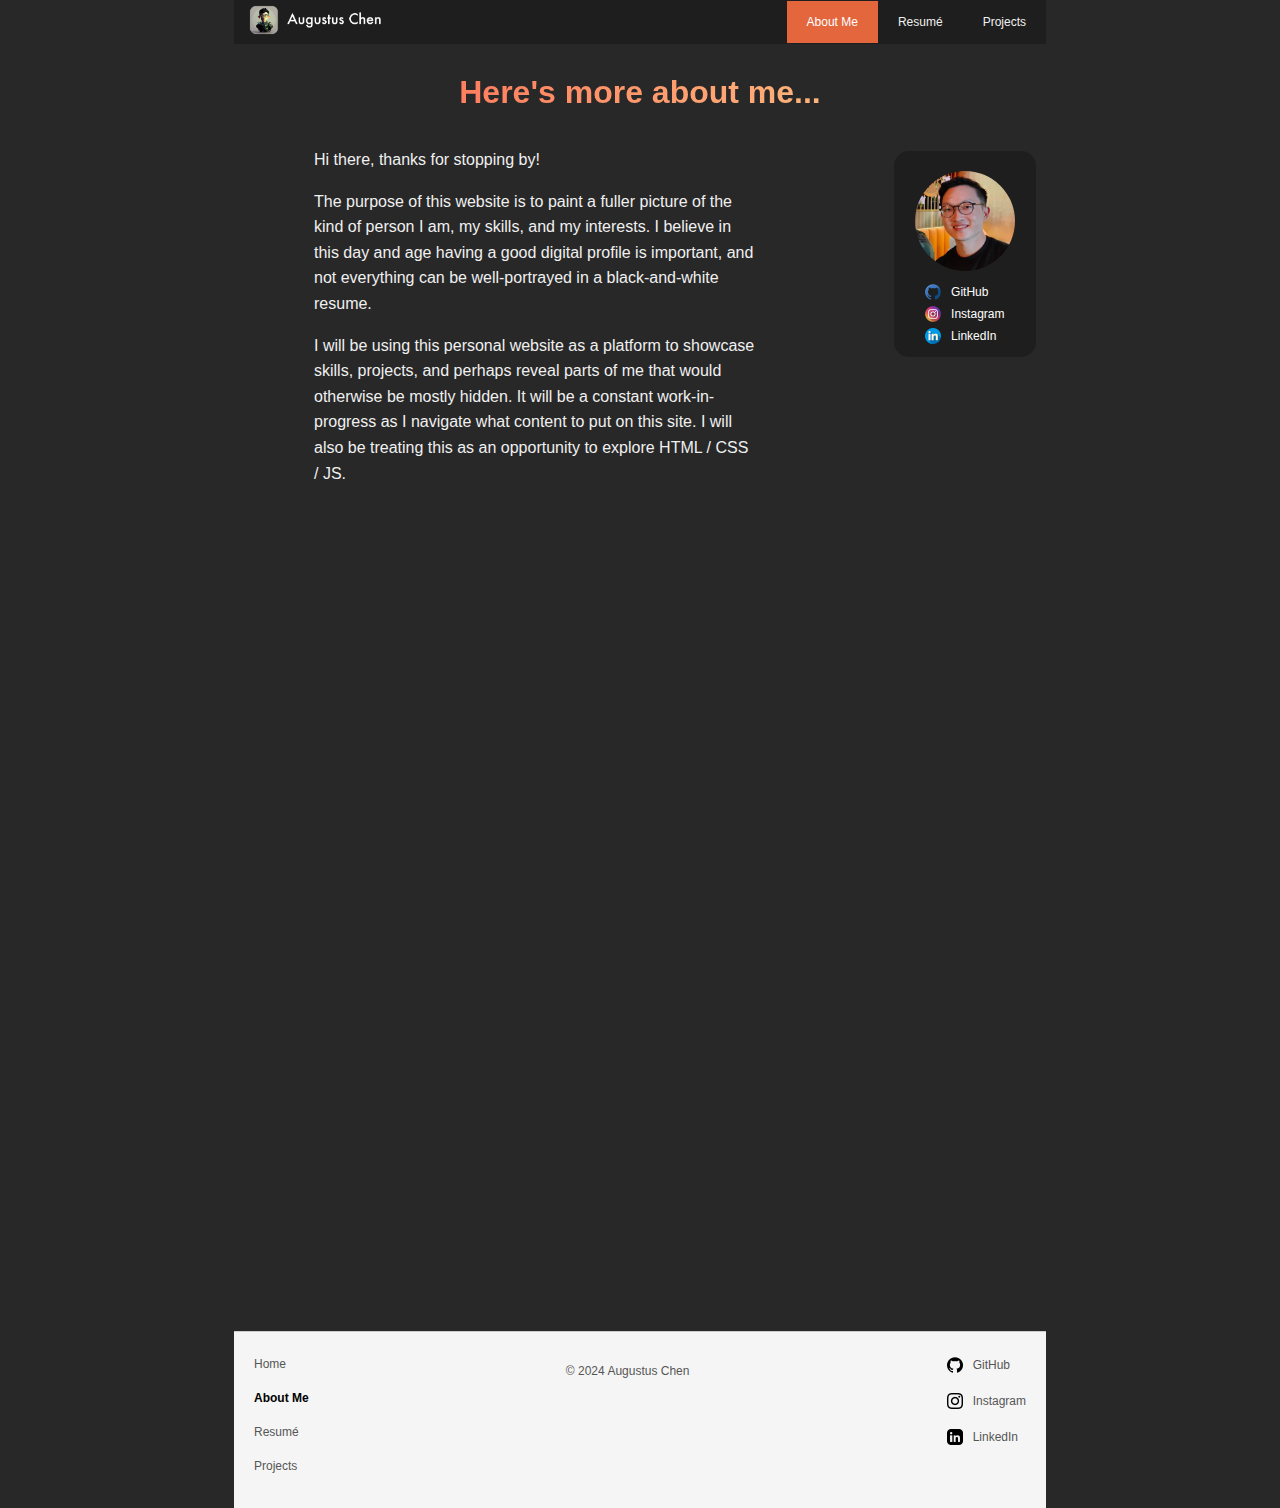
<file: about.html>
<!DOCTYPE html>
<html lang="en">
<head>
    <meta charset="UTF-8">
    <meta name="viewport" content="width=device-width, initial-scale=1.0">
    <title>Augustus Chen - About Me</title>
    <link rel="stylesheet" href="styles.css">
    <link rel="icon" href="./Images/esc_android_robot_5d07d32e-dc8d-4625-8c55-cd14af2682bb.ico" type="image/x-icon">
    <link rel="shortcut icon" href="./Images/esc_android_robot_5d07d32e-dc8d-4625-8c55-cd14af2682bb.ico" type="image/x-icon">
</head>
<body>
    <div class="container">
        <div class="navbar">
            <a href="index.html" class="logo"><img src="./Images/site_logo.png" alt="Logo"></a>
            <div class="nav-links">
                <a href="about.html", class="active">About Me</a>
                <a href="resume.html">Resumé</a>
                <a href="projects.html">Projects</a>
            </div>
        </div>
        <div class="title-container">
            <div class="gradient-text">Here's more about me...</div>
        </div>
        <div class="about-body-container" style="display: flex; align-items: flex-start">
            <div class="text-container" style="width: 80%">
                <div class="text-content">
                    <p>Hi there, thanks for stopping by!</p>
                    <p>The purpose of this website is to paint a fuller picture of the kind of person I am, my skills, and my interests. I believe in this day and age having a good digital profile is important, and not everything can be well-portrayed in a black-and-white resume.</p>
                    <p>I will be using this personal website as a platform to showcase skills, projects, and perhaps reveal parts of me that would otherwise be mostly hidden. It will be a constant work-in-progress as I navigate what content to put on this site. I will also be treating this as an opportunity to explore HTML / CSS / JS.</p>
                </div>
            </div>
            <div class="sidedock-column">
                <div class="sidedock">
                    <img src="./Images/aug_avy_smile.jpg" alt="Profile Image">
                    <div class="socials-links">
                        <a href="https://github.com/csjaugustus" target="_blank">GitHub</a>
                        <a href="http://instagram.com/csjaugustus" target="_blank">Instagram</a>
                        <a href="https://www.linkedin.com/in/augustus-chen-6562b4132/" target="_blank">LinkedIn</a>
                    </div>
                </div>
            </div>
        </div>
        <footer>
            <div class="footer-left">
                <nav>
                    <a href="index.html">Home</a>
                    <a href="about.html", class="active">About Me</a>
                    <a href="resume.html">Resumé</a>
                    <a href="projects.html">Projects</a>
                </nav>
            </div>
            <div class="footer-center">
                <p>&copy; 2024 Augustus Chen</p>
            </div>
            <div class="footer-right">
                <a href="https://github.com/csjaugustus" target="_blank">GitHub</a>
                <a href="http://instagram.com/csjaugustus" target="_blank">Instagram</a>
                <a href="https://www.linkedin.com/in/augustus-chen-6562b4132/" target="_blank">LinkedIn</a>
            </div>
        </footer>
    </div>
</body>
</html>
</file>
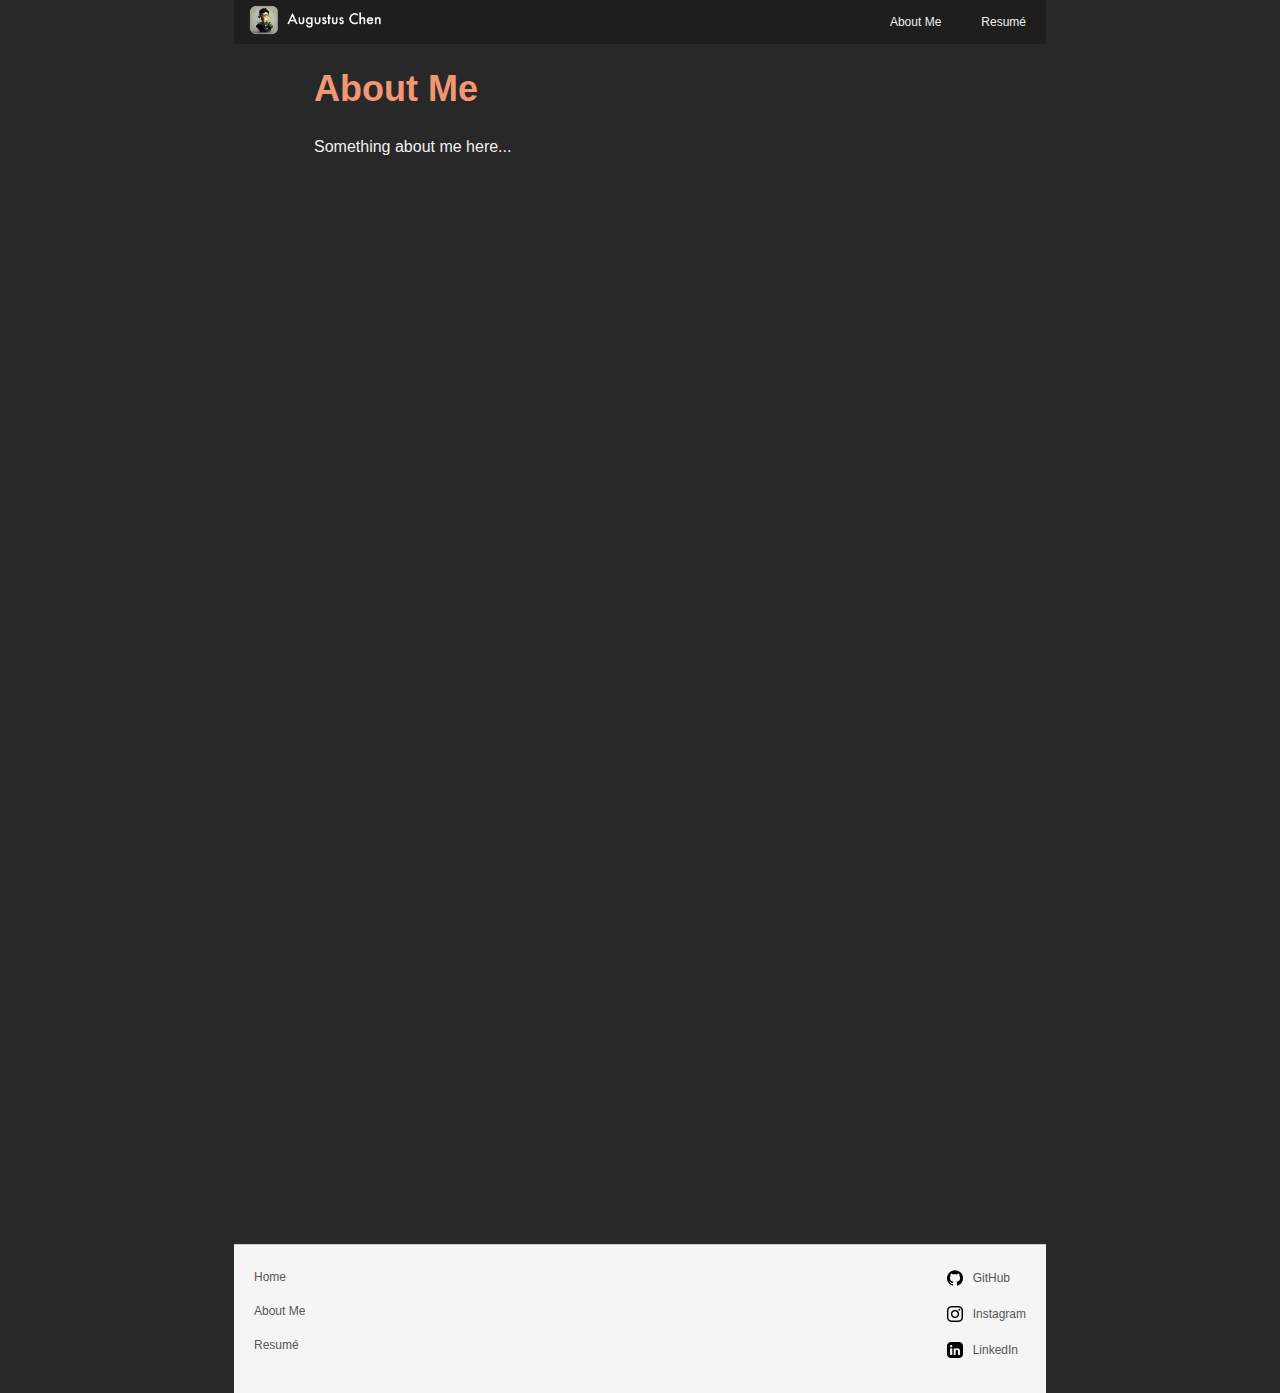
<file: aboutme.html>
<!DOCTYPE html>
<html lang="en">
<head>
    <meta charset="UTF-8">
    <meta name="viewport" content="width=device-width, initial-scale=1.0">
    <title>Augustus Chen</title>
    <link rel="stylesheet" href="styles.css">
    <link rel="icon" href="esc_android_robot_5d07d32e-dc8d-4625-8c55-cd14af2682bb.ico" type="image/x-icon">
    <link rel="shortcut icon" href="esc_android_robot_5d07d32e-dc8d-4625-8c55-cd14af2682bb.ico" type="image/x-icon">
</head>
<body>
    <div class="container">
        <div class="navbar">
            <a href="index.html" class="logo"><img src="favicon.png" alt="Logo"></a>
            <div class="nav-links">
                <a href="aboutme.html">About Me</a>
                <a href="resume.html">Resumé</a>
            </div>
        </div>
        <div class="text-container">
            <div class="text-content">
                <h1>About Me</h1>
                <p>Something about me here...</p>
            </div>
        </div>
    <footer>
        <div class="footer-left">
            <nav>
                <a href="index.html">Home</a>
                <a href="aboutme.html">About Me</a>
                <a href="resume.html">Resumé</a>
            </nav>
        </div>
        <div class="footer-right">
            <a href="https://github.com/csjaugustus">GitHub</a>
            <a href="http://instagram.com/csjaugustus">Instagram</a>
            <a href="https://www.linkedin.com/in/augustus-chen-6562b4132/">LinkedIn</a>
        </div>
    </footer>
    </div>
</body>
</html>
</file>
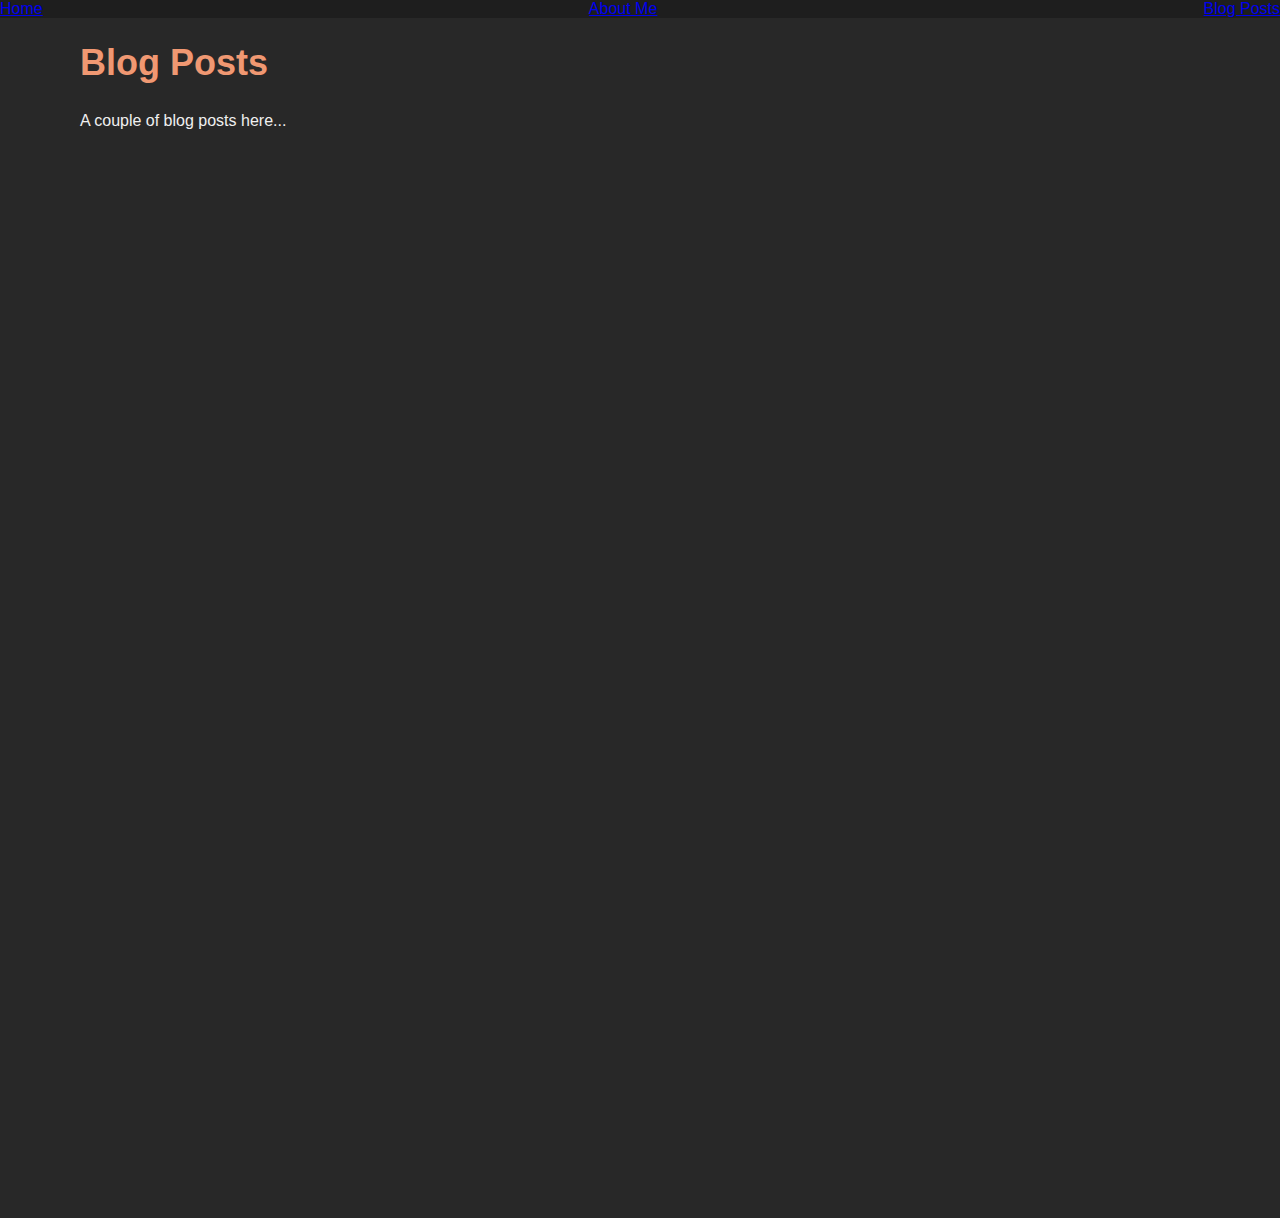
<file: blogposts.html>
<!DOCTYPE html>
<html lang="en">
<head>
    <meta charset="UTF-8">
    <meta name="viewport" content="width=device-width, initial-scale=1.0">
    <title>Augustus Chen - Blog Posts</title>
    <link rel="stylesheet" href="styles.css">
</head>
<body>
    <div class="navbar">
        <a href="index.html">Home</a>
        <a href="aboutme.html">About Me</a>
        <a href="blogposts.html">Blog Posts</a>
    </div>
    <div class="text-container">
        <div class="text-content">
            <h1>Blog Posts</h1>
            <p>A couple of blog posts here...</p>
        </div>
    </div>
</body>
</html>
</file>
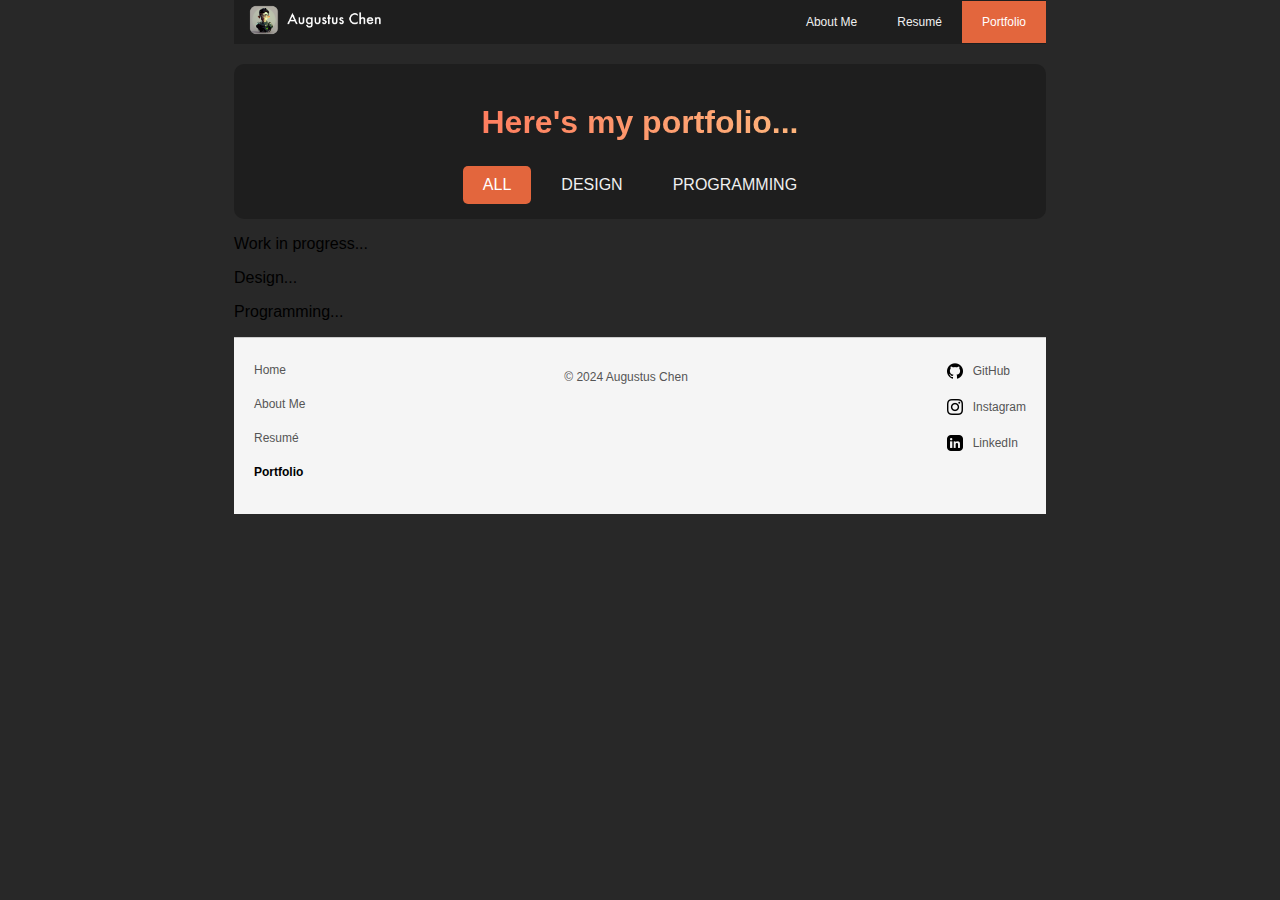
<file: portfolio.html>
<!DOCTYPE html>
<html lang="en">
<head>
    <meta charset="UTF-8">
    <meta name="viewport" content="width=device-width, initial-scale=1.0">
    <title>Augustus Chen - Portfolio</title>
    <link rel="stylesheet" href="styles.css">
    <link rel="icon" href="./Images/esc_android_robot_5d07d32e-dc8d-4625-8c55-cd14af2682bb.ico" type="image/x-icon">
    <link rel="shortcut icon" href="./Images/esc_android_robot_5d07d32e-dc8d-4625-8c55-cd14af2682bb.ico" type="image/x-icon">
</head>
<body>
    <div class="container">
        <div class="navbar">
            <a href="index.html" class="logo"><img src="./Images/site_logo.png" alt="Logo"></a>
            <div class="nav-links">
                <a href="about.html">About Me</a>
                <a href="resume.html">Resumé</a>
                <a href="portfolio.html" class="active">Portfolio</a>
            </div>
        </div>

        <div class="project-banner">
            <div class="title-container">
                <div id="banner-title" class="gradient-text">Here's my portfolio...</div>
            </div>
            <a href="#all" class="active" data-target="all">ALL</a>
            <a href="#design" data-target="design">DESIGN</a>
            <a href="#programming" data-target="programming">PROGRAMMING</a>
        </div>
        
        <div id="all" class="content-container">
            <p>Work in progress...</p>
        </div>
        <div id="design" class="content-container">
            <p>Design...</p>
        </div>
        <div id="programming" class="content-container">
            <p>Programming...</p>
        </div>

    <footer>
        <div class="footer-left">
            <nav>
                <a href="index.html">Home</a>
                <a href="about.html">About Me</a>
                <a href="resume.html">Resumé</a>
                <a href="portfolio.html" class="active">Portfolio</a>
            </nav>
        </div>
        <div class="footer-center">
            <p>&copy; 2024 Augustus Chen</p>
        </div>
        <div class="footer-right">
            <a href="https://github.com/csjaugustus" target="_blank">GitHub</a>
            <a href="http://instagram.com/csjaugustus" target="_blank">Instagram</a>
            <a href="https://www.linkedin.com/in/augustus-chen-6562b4132/" target="_blank">LinkedIn</a>
        </div>
    </footer>
    </div>
    <script src="script.js"></script>
</body>
</html>
</file>
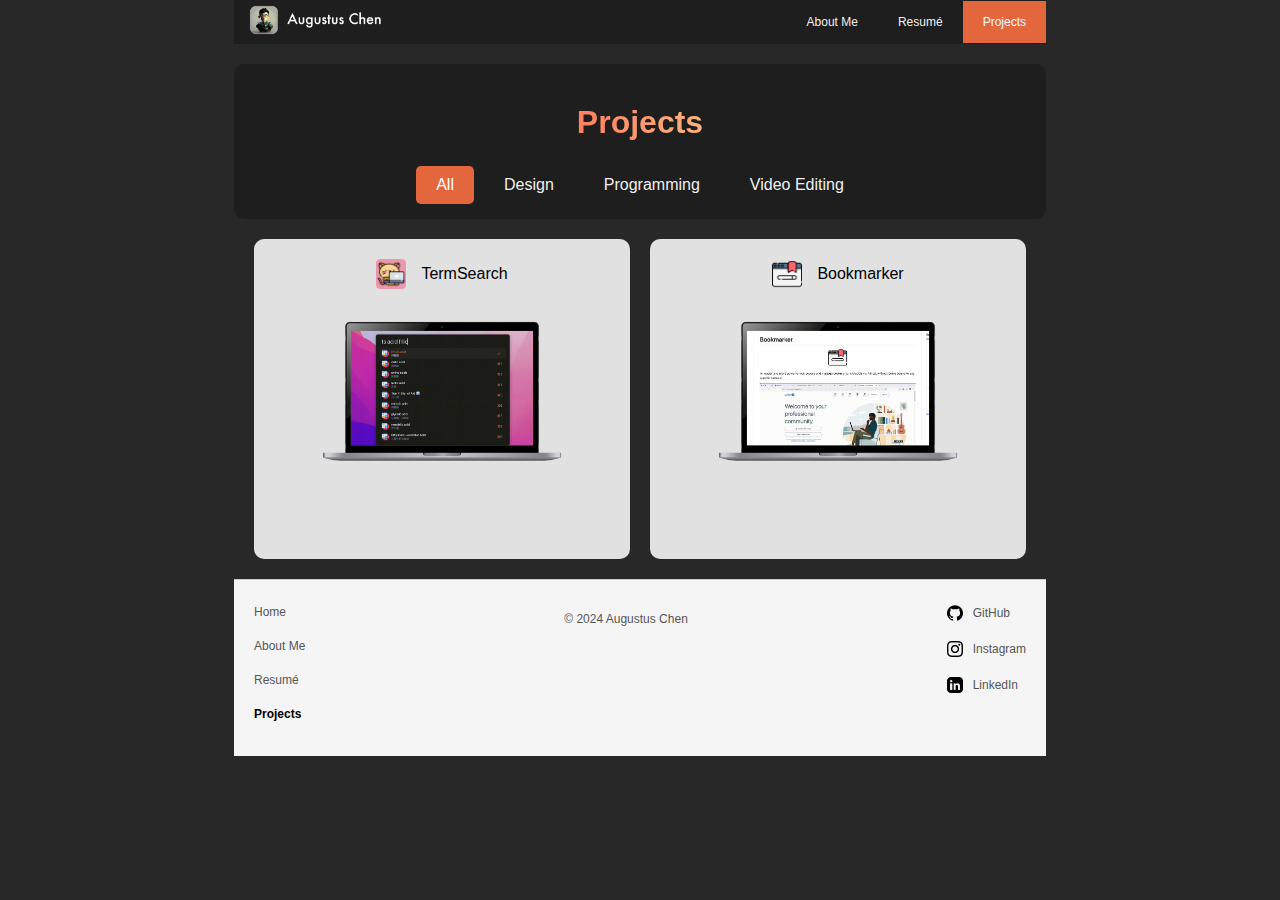
<file: projects.html>
<!DOCTYPE html>
<html lang="en">
<head>
    <meta charset="UTF-8">
    <meta name="viewport" content="width=device-width, initial-scale=1.0">
    <title>Augustus Chen - Projects</title>
    <link rel="stylesheet" href="styles.css">
    <link rel="icon" href="./Images/esc_android_robot_5d07d32e-dc8d-4625-8c55-cd14af2682bb.ico" type="image/x-icon">
    <link rel="shortcut icon" href="./Images/esc_android_robot_5d07d32e-dc8d-4625-8c55-cd14af2682bb.ico" type="image/x-icon">
    <style>
        .projects-container {
            display: grid;
            grid-template-columns: repeat(2, 1fr); /* Creates two columns of equal width */
            gap: 20px; /* Sets the gap between grid items */
            margin: 20px; /* Margin around the container */
        }

        .project-entry-container {
            padding: 10px;
            height: 320px; 
            background-color: rgba(245, 245, 245, 0.9); 
            align-items: center;
            justify-content: center;
            text-align: center;
            border-radius: 10px;
        }

        .project-entry-container p {
            display: flex;
            align-items: center;
            justify-content: center;
            margin: 10px 0 10px 0;
            transition: opacity 0.3s ease-in-out; 
        }

        .laptop-screen-container {
            position: relative;
            max-height: 80%;
            margin: 15px;
        }

        .laptop-screen-container img {
            max-width: 75%;
            max-height: 75%;
            margin: 15px;
            transition: transform 0.3s ease-in-out, filter 0.3s ease-in-out; /* Smooth transition for the zoom effect */
        }

        .laptop-screen-container img:hover {
            transform: scale(1.05); /* Slightly increase the size (5% zoom) */
        }

        .project-entry-link {
            text-decoration: none; /* Remove underline */
            color: inherit; /* Inherit color from the parent */
             /* Make the link behave as a block element */
        }

        .project-entry-container:hover {
            cursor: pointer; /* Optional: Changes cursor to pointer on hover */
            filter: brightness(1.05);
        }

        .inline-logo {
            height: 30px; /* Adjust the height based on your needs */
            width: auto; /* Maintain aspect ratio */
            vertical-align: middle; /* Align the logo with the text */
            margin-right: 15px; /* Space between the logo and the text */
        }

        .project-entry-container:hover p, .project-entry-container:hover .inline-logo, .project-entry-container:hover img {
            cursor: pointer;
        }

    </style>
</head>
<body>
    <div class="container">
        <div class="navbar">
            <a href="index.html" class="logo"><img src="./Images/site_logo.png" alt="Logo"></a>
            <div class="nav-links">
                <a href="about.html">About Me</a>
                <a href="resume.html">Resumé</a>
                <a href="projects.html" class="active">Projects</a>
            </div>
        </div>

        <div class="project-banner">
            <div class="title-container">
                <div id="banner-title" class="gradient-text">Projects</div>
            </div>
            <a href="#all" class="active" data-target="all">All</a>
            <a href="#design" data-target="design">Design</a>
            <a href="#programming" data-target="programming">Programming</a>
            <a href="#video-editing" data-target="video-editing">Video Editing</a>
        </div>

        <div class="projects-container">
            <article class="project-entry-container" data-tag="programming">
                <a href="https://github.com/csjaugustus/alfred-termsearch" target="_blank" class="project-entry-link">
                    <p>
                        <img src="Images/termsearch-icon.png" alt="TermSearch Logo" class="inline-logo">
                        TermSearch
                    </p>
                </a>
                <div class="laptop-screen-container">
                    <a href="https://github.com/csjaugustus/alfred-termsearch" target="_blank" class="project-entry-link">
                        <img src="Images/termsearch-laptop-thumbnail.png" alt="TermSearch">
                    </a>
                </div>
            </article>
        
            <article class="project-entry-container" data-tag="programming">
                <a href="https://github.com/csjaugustus/alfred-bookmarker" target="_blank" class="project-entry-link">
                    <p>
                        <img src="Images/bookmarker-icon.png" alt="Bookmarker Logo" class="inline-logo">
                        Bookmarker
                    </p>
                </a>
                <div class="laptop-screen-container">
                    <a href="https://github.com/csjaugustus/alfred-bookmarker" target="_blank" class="project-entry-link">
                        <img src="Images/bookmarker-preview-laptop.png" alt="Bookmarker">
                    </a>
                </div>
            </article>
        </div>

    <footer>
        <div class="footer-left">
            <nav>
                <a href="index.html">Home</a>
                <a href="about.html">About Me</a>
                <a href="resume.html">Resumé</a>
                <a href="projects.html" class="active">Projects</a>
            </nav>
        </div>
        <div class="footer-center">
            <p>&copy; 2024 Augustus Chen</p>
        </div>
        <div class="footer-right">
            <a href="https://github.com/csjaugustus" target="_blank">GitHub</a>
            <a href="http://instagram.com/csjaugustus" target="_blank">Instagram</a>
            <a href="https://www.linkedin.com/in/augustus-chen-6562b4132/" target="_blank">LinkedIn</a>
        </div>
    </footer>
    </div>
    <script src="script.js"></script>
</body>
</html>
</file>
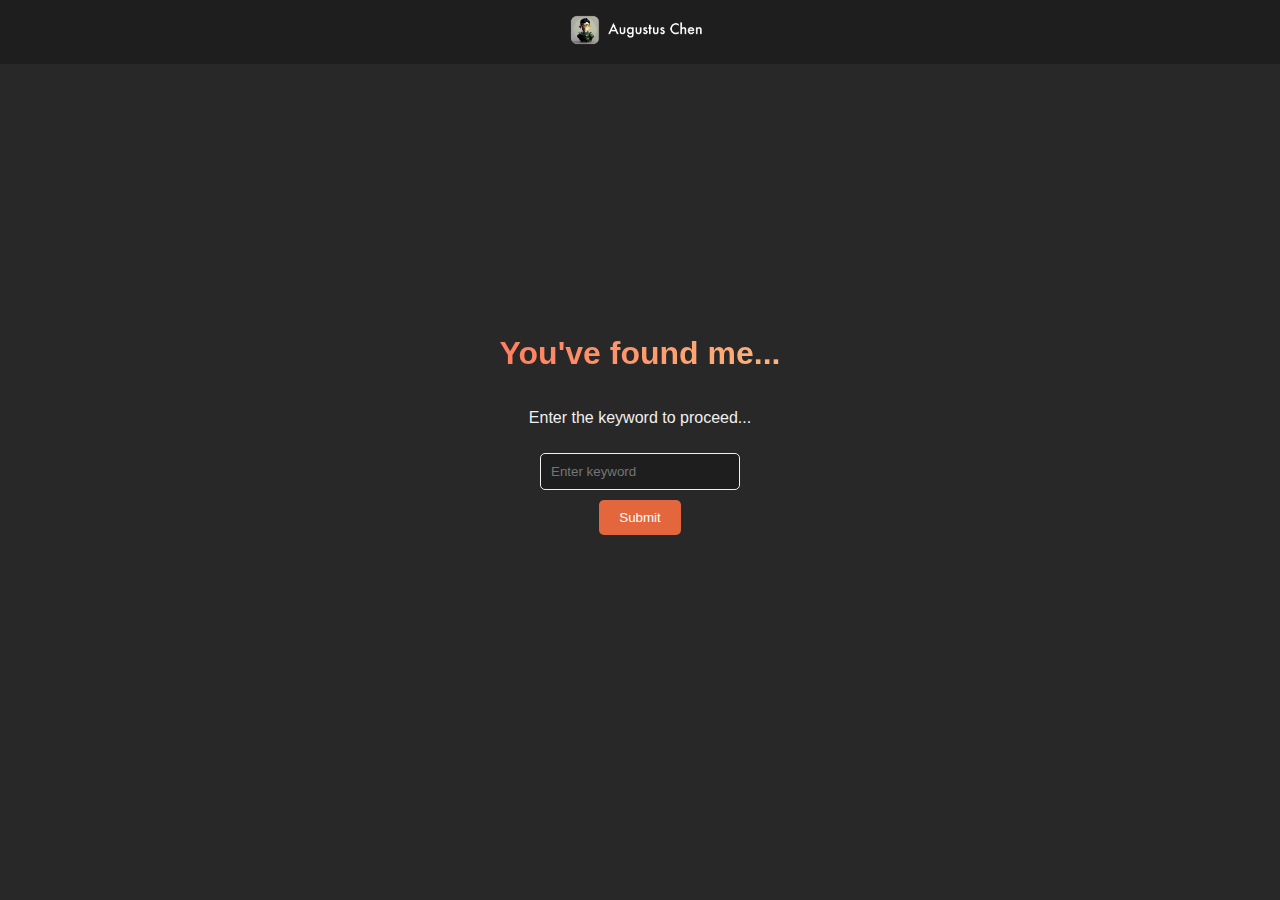
<file: welcome.html>
<!DOCTYPE html>
<html lang="en">
<head>
    <meta charset="UTF-8">
    <meta name="viewport" content="width=device-width, initial-scale=1.0">
    <title>Welcome</title>
    <link rel="stylesheet" href="styles.css">
    <link rel="icon" href="./Images/esc_android_robot_5d07d32e-dc8d-4625-8c55-cd14af2682bb.ico" type="image/x-icon">
    <link rel="shortcut icon" href="./Images/esc_android_robot_5d07d32e-dc8d-4625-8c55-cd14af2682bb.ico" type="image/x-icon">
    <meta name="robots" content="noarchive, nosnippet">
    <style>
        body {
            background-color: #282828;
            color: #F0F0F0;
        }
        .welcome-navbar {
            background: #1E1E1E;
            overflow: hidden;
            display: flex;
            justify-content: center;
            align-items: center;
            padding: 10px 0;
        }
        .welcome-navbar .logo img {
            height: 40px;
        }
        .welcome-content {
            display: flex;
            flex-direction: column;
            align-items: center;
            justify-content: center;
            min-height: 80vh;
            text-align: center;
        }
        #password-input {
            padding: 10px;
            border-radius: 5px;
            border: 1px solid #F0F0F0;
            background-color: #1E1E1E;
            color: #F0F0F0;
            margin: 10px;
            width: 200px;
        }
        #submit-btn {
            background-color: #e3663d;
            color: #ffffff;
            padding: 10px 20px;
            border: none;
            border-radius: 5px;
            cursor: pointer;
        }
        #submit-btn:hover {
            background-color: #ff7e5f;
        }
        #error-msg {
            color: #ff6b6b;
        }
    </style>
</head>
<body>
    <div class="welcome-navbar">
        <a href="welcome.html" class="logo"><img src="./Images/site_logo.png" alt="Logo"></a>
    </div>
    <div class="welcome-content">
        <h1 class="gradient-text">You've found me...</h1>
        <p>Enter the keyword to proceed...</p>
        <input type="password" id="password-input" placeholder="Enter keyword">
        <button id="submit-btn">Submit</button>
        <p id="error-msg" style="display:none;">Incorrect keyword, please try again.</p>
    </div>
    <script>
        document.getElementById('submit-btn').addEventListener('click', function() {
            var password = document.getElementById('password-input').value;
            if (password === 'sapides') {
                localStorage.setItem('authenticated', 'true');
                window.location.href = 'index.html';
            } else {
                document.getElementById('error-msg').style.display = 'block';
            }
        });
        document.getElementById('password-input').addEventListener('keypress', function(e) {
            if (e.key === 'Enter') {
                document.getElementById('submit-btn').click();
            }
        });
    </script>
</body>
</html>
</file>
<file: styles.css>
/* Apply box-sizing to all elements */
*,
*::before,
*::after {
    box-sizing: border-box;
}

/* Change cursor to pointer when hovering over paragraphs, links, spans, and divs */
p:hover, a:hover, span:hover, div:hover {
    cursor: text;
}

/* Import Google Fonts */
@import url('https://fonts.googleapis.com/css2?family=Lato:wght@400;700&display=swap');
@import url("https://fonts.googleapis.com/css2?family=Noto+Serif+SC:wght@400;700&display=swap");

body {
    font-family: 'Poppins', Arial, 'Helvetica Neue', sans-serif;
    margin: 0;
    padding: 0;
    background-color: #282828;
}

.navbar {
    background: #1E1E1E;
    overflow: hidden;
    display: flex;
    justify-content: space-between; /* Align logo to the left and links to the right */
    align-items: center; /* Center items vertically */
}

.navbar .logo img {
    height: 40px; /* Adjust size as needed */
    padding: 0px 10px;
}

.navbar .nav-links {
    display: flex;
}

.navbar .nav-links a {
    display: block;
    color: #F0F0F0; /* Light grey shade */
    text-align: center;
    padding: 14px 20px;
    text-decoration: none;
    font-size: 12px;
}

.navbar .nav-links a.active {
    background-color: #e3663d; /* Highlight color */
    color: #FFFFFF; /* Text color for active link */
}

.navbar .nav-links a:hover {
    background-color: #e3663d;
    color: #FFFFFF;
}

.banner {
    background: #e3663d;
    padding: 30px 50px 30px 50px;
    color: #ffffff;
    border-radius: 15px;
    margin: 10px;
    display: flex;
    flex-direction: row; 
    align-items: center;   
    flex-wrap: wrap;
    margin-top: 20px;
}
.banner img {
    border-radius: 50%;
    width: 140px;
    height: 140px;
    object-fit: cover;
    margin-right: 50px;
}

.banner-content {
    max-width: 80%;
    min-width: 200px;    /* Ensure a minimum width on small screens */
    flex: 1;
}

.banner h1 {
    font-size: 36px;
    margin: 20px 0;
}
.banner p {
    font-size: 18px;
    line-height: 1.6;
}
.banner a {
    color: #ffeb3b;
    text-decoration: none;
    font-weight: bold;
}

.container {
    width: 100%;    /* Default width */
    /* max-width: 1200px; Optional max width to prevent it from becoming too wide */
    margin: 0 auto;
    padding: 0 10px;
}

.resume-container {
    width: 80%;    /* Default width */
    /* max-width: 1200px; Optional max width to prevent it from becoming too wide */
    margin: 0 auto;
    padding: 0 10px;
}

.text-container {
    display: flex;
    justify-content: space-between;
    align-items: center;
    padding: 0 80px;
    min-height: 500px;
}

.text-content {
    max-width: 90%;
    min-height: 1200px;
}

.text-content h1 {
    font-size: 36px;
    color: #F09872; /* Pure white */
}

.text-content p {
    color: #F0F0F0; /* Light grey shade */
    line-height: 1.6;
}

/* Media Queries for Responsive Design */
@media (min-width: 600px) {
    .container {
        width: 100%; /* Slightly wider on small screens */
    }
}

@media (min-width: 900px) {
    .container {
        width: 75%; /* Wider on medium screens */
    }
}

@media (min-width: 1200px) {
    .container {
        width: 65%; /* Widest on large screens */
    }
}

.features {
    display: flex;
    justify-content: space-around;
    padding: 50px;
}

.feature {
    text-align: center;
    max-width: 30%;
}

.feature img {
    width: 50px;
    height: 50px;
}

.feature h3 {
    font-size: 18px;
    color: #F09872; /* Darker grey shade */
    margin-top: 10px;
}

.feature p {
    color: #E0E0E0; /* Darker grey shade */
    line-height: 1.6;
}

footer {
    display: flex;
    justify-content: space-between;
    align-items: flex-start; /* Align items to the top */
    padding: 20px;
    background-color: #f5f5f5;
    border-top: 1px solid #ccc;
    font-size: 10px; /* Make font size smaller */
}

.footer-left, .footer-right {
    display: flex;
    flex-direction: column;
}

.footer-left nav a, .footer-right a {
    text-decoration: none;
    color: #555;
    padding: 5px 0;
}

.footer-left nav a.active, .footer-right a.active {
    color: #000000; /* Darker color to indicate active state */
    font-weight: bold; /* Optional: make the text bold */
}

.footer-left nav a:hover, .footer-right a:hover {
    color: #000;
}

.footer-left nav a {
    margin-bottom: 10px;
    display: flex;
    align-items: center; /* Align items vertically */
}

.footer-right a {
    display: flex;
    align-items: center;
    margin-bottom: 10px;
}

.footer-right a::before {
    content: '';
    display: inline-block;
    width: 16px;
    height: 16px;
    margin-right: 10px;
    background-size: cover;
}

.footer-right a[href*="github"]::before {
    background-image: url('./Images/github.png'); /* Replace with actual GitHub icon path */
}

.footer-right a[href*="instagram"]::before {
    background-image: url('./Images/instagram.png'); /* Replace with actual Instagram icon path */
}

.footer-right a[href*="linkedin"]::before {
    background-image: url('./Images/linkedin.png'); /* Replace with actual LinkedIn icon path */
}

.footer-center {
    color: #555
}

.gradient-text {
    font-size: 2em;
    font-weight: bold;
    background: linear-gradient(90deg, #ff7e5f, #feb47b);
    -webkit-background-clip: text;
    -webkit-text-fill-color: transparent; /* Ensure compatibility */
    color: transparent;
    display: inline-block; /* Ensure proper rendering on mobile */
    text-align: center; /* Center text for better appearance */
    white-space: nowrap; /* Prevent text wrapping */
}

/* Media query for smaller screens */
@media (max-width: 600px) {
    .gradient-text {
        font-size: 1.5em; /* Adjust font size for mobile */
    }
}

.title-container {
    width: 100%;    /* Default width */
    max-width: 1200px; /* Optional max width to prevent it from becoming too wide */
    margin: 0 auto;
    padding: 20px 10px;
    display: flex;
    justify-content: center; 
    align-items: center; /* Centers the content vertically */
    margin-top: 10px;
}

.resume-content {
    font-family: Georgia, 'Times New Roman', Times, serif;
    background-color: #fff; /* White background for readability */
    border-radius: 10px;
    box-shadow: 0 0 10px rgba(0, 0, 0, 0.1);
    margin: 20px 0;
    color: #000000; /* Dark text for contrast */
    padding: 50px 50px;
    margin-right: 0;
    font-size: 11px;
}


.resume-content h1, 
.resume-content h2, 
.resume-content h3 {
    color: #000000; /* Accent color for headers */
    margin-top: 20px;
}

.resume-content ul {
    list-style-type: disc;
    margin-left: -30px;
    font-size: 12px;
}

.resume-content ul li {
    margin: 5px 0;
    font-size: 12px;
    line-height: 1.5;
    margin-bottom: 0;
}

.resume-content ul ul {
    list-style-type: circle; /* Empty disc bullet points for nested list */
    margin-left: -30px; /* Additional indentation for nested list */
}

.resume-content h1 {
    font-size: 28px;
    margin: 0;
}

.resume-content h2 {
    font-size: 14px;
    margin: 0;
}

.resume-content h3 {
    font-size: 12px;
    margin: 0;
}

.resume-time-period {
    font-size: 9px;
    margin-bottom: 0;
    margin-top: 0;
    color: #000000;
    font-style: italic;
}

.resume-page-container {
    display:flex;
    align-items: flex-start;
}

.sidedock-column {
    display: flex;
    flex-direction: column;
    flex: 1;
    max-width: 20%;
    margin-top: 10px;
}

.sidedock {
    background-color: #1E1E1E;
    color: #ffffff;
    padding: 10px 10px;
    font-size: 12px;
    margin: 10px 10px;
    border-radius: 15px;
    display: flex;              /* Use flexbox layout */
    flex-direction: column;     /* Arrange items in a column */
    align-items: center;        /* Center items horizontally */
    text-align: center;         /* Center the text */
}

.sidedock img {
    border-radius: 50%;
    width: 100px;
    height: 100px;
    object-fit: cover;
    margin: 10px 10px
}

.info-bar {
    margin-bottom: 20px;
}

#chinese-resume {
    font-family: 'Noto Serif SC', 'Times New Roman', Times, serif;
    font-size: 11px;
}

#chinese-resume :lang(en) {
    font-family: 'Times New Roman', Times, serif;
}

footer {
    display: flex;
    justify-content: space-between;
    align-items: flex-start;
    padding: 20px;
    background-color: #f5f5f5;
    border-top: 1px solid #ccc;
    font-size: 12px;
}

.footer-left, .footer-right {
    display: flex;
    flex-direction: column;
}

.footer-left nav a, .footer-right a {
    text-decoration: none;
    color: #555;
    padding: 5px 0;
}

.footer-left nav a:hover, .footer-right a:hover {
    color: #000;
}

.section-container {
    display: flex;
    flex-direction: column;
    align-items: flex-start;
    margin: 0 0 5px 0;
}

.entries-container {
    display: flex;
    align-items: flex-start;
    justify-content: space-between;
    page-break-inside: avoid;
    margin: 0 0 5px 0;
    width: 100%;
}

.entry-column {
    display: flex;
    flex-direction: column;
    flex: 1;
    margin: 0;
}

.entry {
    margin: 5px 5px 0 5px;
    color: #000000; /* Dark text for contrast */
}

.entry p {
    margin-bottom: 10px;
}

.job h3, 
.job p, 
.job ul {
    margin-bottom: 0;
}

.job ul {
    list-style-type: disc;
    padding-left: 20px;
}

/* Media query to stack elements on smaller screens */
@media (max-width: 768px) {
    .work-experience {
        flex-direction: column;
    }
}

/* Toggle Switch */
.switch {
    position: relative;
    display: inline-block;
    width: 45px;  /* 30px * 1.5 = 45px */
    height: 25.5px; /* 17px * 1.5 = 25.5px */
}

.switch input {
    opacity: 0;
    width: 0;
    height: 0;
}

.slider {
    position: absolute;
    cursor: pointer;
    top: 0;
    left: 0;
    right: 0;
    bottom: 0;
    background-color: #ccc;
    transition: .4s;
    border-radius: 25.5px; /* 17px * 1.5 = 25.5px */
}

.slider:before {
    position: absolute;
    content: "";
    height: 19.5px;  /* 13px * 1.5 = 19.5px */
    width: 19.5px;   /* 13px * 1.5 = 19.5px */
    left: 3px;       /* Adjusted to fit new size */
    bottom: 3px;     /* Adjusted to fit new size */
    background-color: white;
    transition: .4s;
    border-radius: 50%;
}

input:checked + .slider {
    background-color: #2196F3;
}

input:checked + .slider:before {
    transform: translateX(19.5px); /* Adjusted to fit new size */
}

.download-button {
    background-color: #e3663d;
    color: white;
    padding: 10px 20px;
    border: none;
    border-radius: 4px;
    cursor: pointer;
    margin-top: 10px;
}

/* social links */

.socials-links {
    display: flex;
    flex-direction: column;
}

.socials-links a {
    text-decoration: none;
    color: #ffffff;
    padding: 3px 0;
    display: flex;
    align-items: center;
}

.socials-links a::before {
    content: '';
    display: inline-block;
    width: 16px;
    height: 16px;
    margin-right: 10px;
    background-size: cover;
}

.socials-links a[href*="github"]::before {
    background-image: url('./Images/github-color.png'); /* Replace with actual GitHub icon path */
}

.socials-links a[href*="instagram"]::before {
    background-image: url('./Images/instagram-color.png'); /* Replace with actual Instagram icon path */
}

.socials-links a[href*="linkedin"]::before {
    background-image: url('./Images/linkedin-color.png'); /* Replace with actual LinkedIn icon path */
}

hr {
    border: 0;
    clear:both;
    display:block;
    width: 100%;               
    background-color:#000000;
    height: 1px;
  }

  /* persistent resume links */
/* Add this to your styles.css file */
.resume-link,
.resume-link:visited {
    color: blue !important;
    text-decoration: underline !important;
}

/* portfolio page styles */

.project-banner {
    background: #1E1E1E;
    padding: 10px;
    display: flex;
    justify-content: center;
    flex-wrap: wrap;
    margin-top: 20px;
    border-radius: 10px;
}

.project-banner a {
    color: #F0F0F0;
    text-decoration: none;
    padding: 10px 20px;
    margin: 5px;
    border-radius: 5px;
    transition: background-color 0.3s, color 0.3s;
}

.project-banner a.active,
.project-banner a:hover {
    background-color: #e3663d;
    color: #FFFFFF;
}

.socials-links a:hover, .footer-left a:hover, .footer-right a:hover, .nav-links a:hover, .logo img:hover, .project-banner a:hover, .switch span:hover, .resume-link:hover{
    cursor: pointer;
}
</file>
